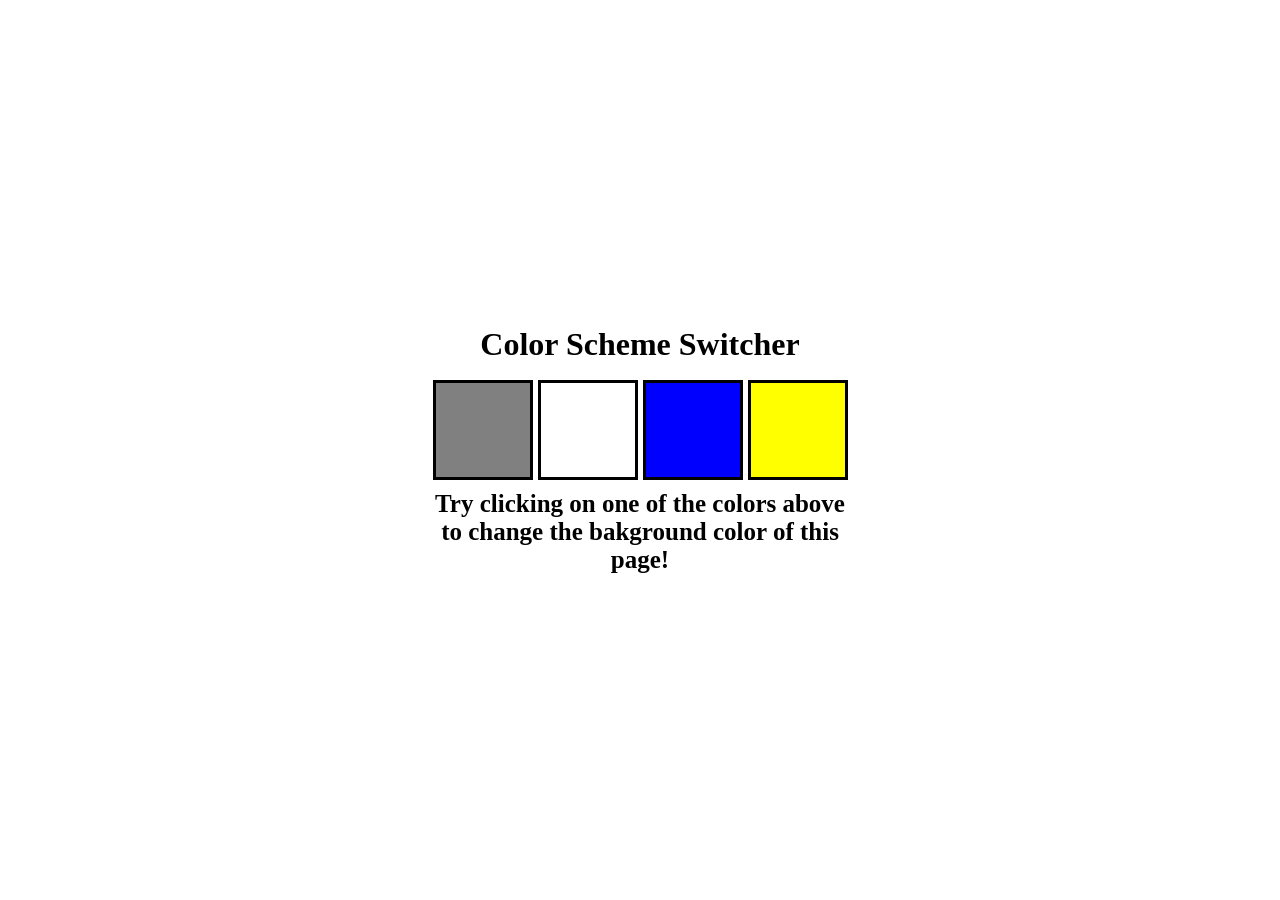
<file: Project 1 - BG Swithcher/index.html>
<!DOCTYPE html>
<html lang="en">
<head>
    <meta charset="UTF-8">
    <meta name="viewport" content="width=device-width, initial-scale=1.0">
    <title>Color Scheme Switcher</title>
    <link rel="stylesheet" href="style.css">
</head>
<body>
    <div class="container">
        <div class="child-container">
            <h1>Color Scheme Switcher</h1>
            <div class="box">
                <div class="box1"></div>
                <div class="box2"></div>
                <div class="box3"></div>
                <div class="box4"></div>
            </div>
            <p>Try clicking on one of the colors above <br> to change the bakground color of this <br> page!</p>
        </div>
    </div>
    
    <script src="script.js"></script>
</body>
</html>
</file>
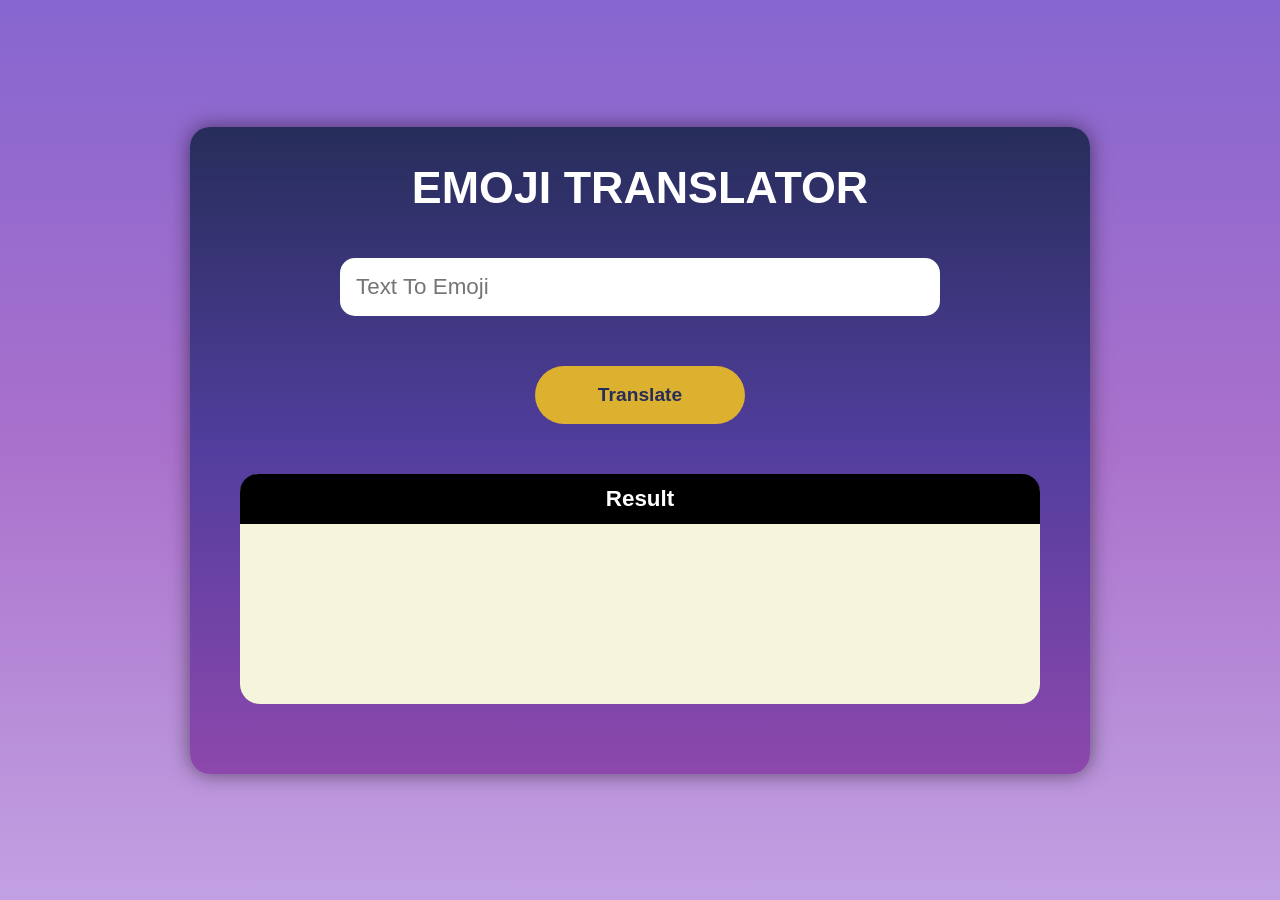
<file: Project 10 - EMOJI TRANSLATOR/index.html>
<!DOCTYPE html>
<html lang="en">
<head>
    <meta charset="UTF-8">
    <meta name="viewport" content="width=device-width, initial-scale=1.0">
    <link rel="stylesheet" href="style.css">
    <title>Emoji Translator</title>
</head>
<body>
    <div class="main-container">
        <div class="child-main-container">
            <h1>EMOJI TRANSLATOR</h1>
            <div class="emoji-search">
                <input type="text" placeholder="Text To Emoji">
            </div>
            <button class="Translate-btn">Translate</button>
            <div class="result">
                <p class="head">Result</p>
                <p class="result-msg"></p>
            </div>
        </div>
    </div>
    <script src="script.js"></script>
</body>
</html>
</file>
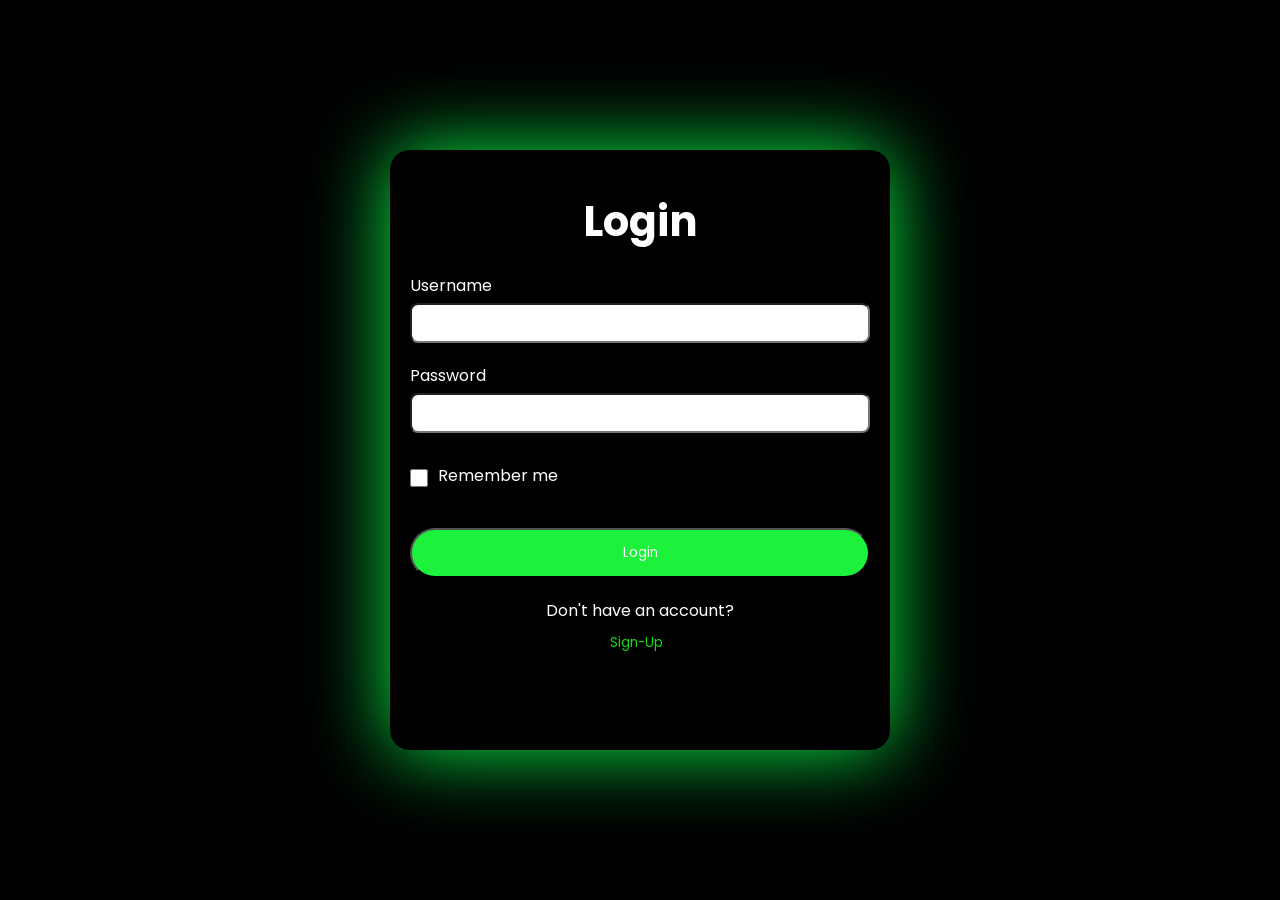
<file: Project 11 -  Login Form/index.html>
<!DOCTYPE html>
<html lang="en">

<head>
    <meta charset="UTF-8">
    <meta name="viewport" content="width=device-width, initial-scale=1.0">
    <title>Login Form</title>
    <link rel="stylesheet" href="style.css">
    <link href="https://fonts.googleapis.com/css2?family=Poppins:wght@300;500;700&display=swap" rel="stylesheet">
</head>

<body>


    <div class="login-container hide1">
        <h1>Login</h1>
        <form>
            <div class="name">
                <label for="username">Username</label>
                <input type="text">
            </div>
            <div class="password">
                <label for="username">Password</label>
                <input type="password">
            </div>
            <div class="checkbox">
                <input type="checkbox">
                <label for="remember-me">Remember me</label>
            </div>

            <button class="login">Login</button>
            <p class="msg">Don't have an account?</p>
            <button type="button" class="sign-up1">Sign-Up</button>
        </form>
    </div>


    <div class="sign-container hide2">
        <h1>Sign Up</h1>
        <form>
            <div class="name">
                <label for="username">Username</label>
                <input type="text">
            </div>
            <div class="password">
                <label for="username">Password</label>
                <input type="text">
            </div>
              <div class="confirm-password">
                <label for="username">Confirm Password</label>
                <input type="password">
            </div>
            <div class="checkbox">
                <input type="checkbox">
                <label for="remember-me">I agree to the terms & conditions</label>
            </div>

            <button class="signup2">Sign Up</button>
            <p class="msg">Already have an account?</p>
            <button type="button" class="sign-in">Sign-In</button>
        </form>
    </div>

    <script src="form.js"></script>
</body>

</html>
</file>
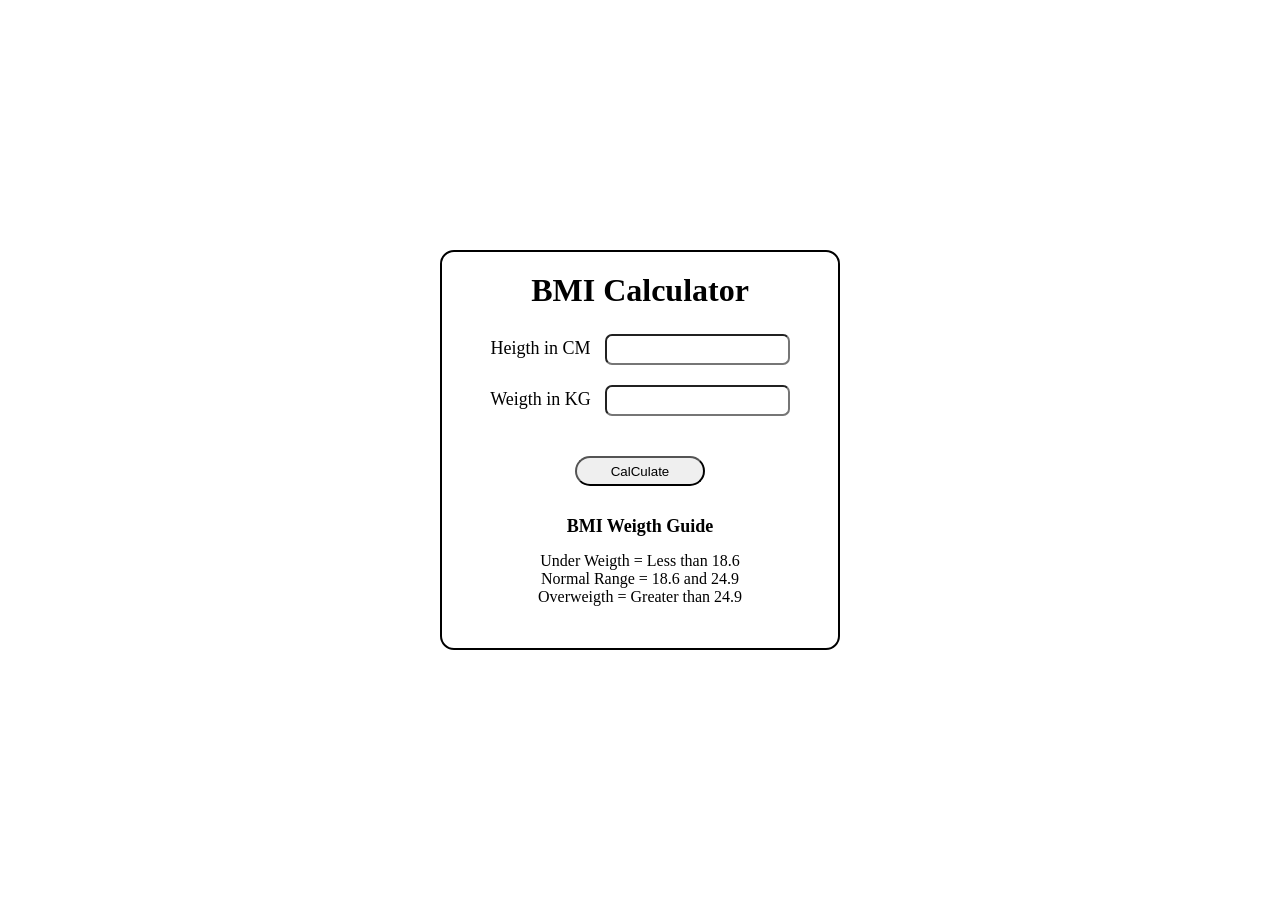
<file: Project 2 - BMI Calculator/index.html>
<!DOCTYPE html>
<html lang="en">
<head>
    <meta charset="UTF-8">
    <meta name="viewport" content="width=device-width, initial-scale=1.0">
    <title>BMI Calculator</title>
    <link rel="stylesheet" href="style.css">
</head>
<body>
    <div class="container">
        <div class="child-container">
            <h1>BMI Calculator</h1>
            <form>
                <div class="field1">
                    <label>Heigth in CM</label>
                    <input type="text">
                </div>
                <div class="field2">
                    <label>Weigth in KG</label>
                    <input type="text">
                </div>
                <button>CalCulate</button>
            </form>
            <p class="result"></p>
            <p class="lebel">BMI Weigth Guide</p>
            <p>Under Weigth = Less than 18.6</p>
            <p>Normal Range = 18.6 and 24.9</p>
            <p>Overweigth = Greater than 24.9</p>
        </div>
    </div>
    <script src="scirpt.js"></script>
</body>
</html>
</file>
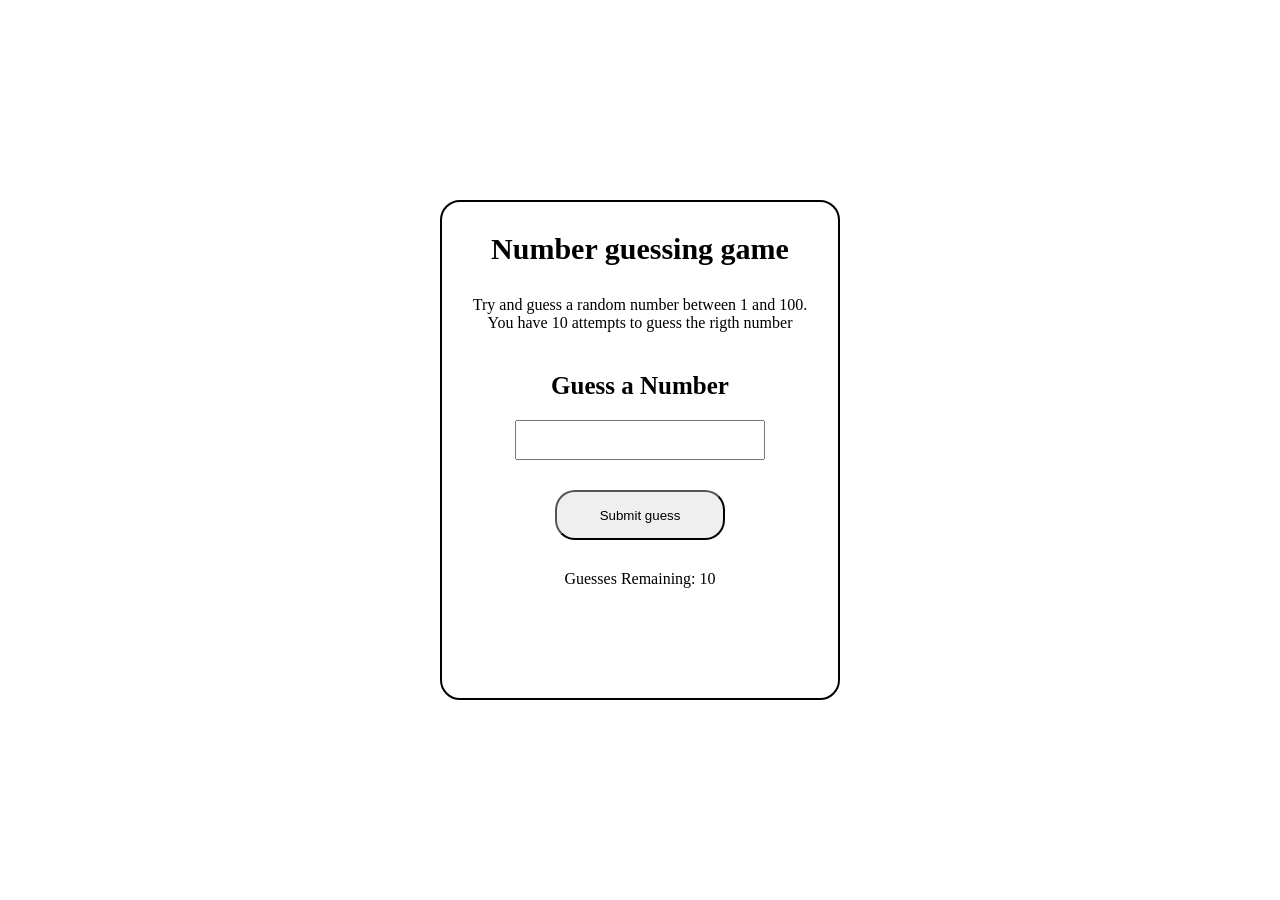
<file: Project 4 - Guess Number/index.html>
<!DOCTYPE html>
<html lang="en">
<head>
    <meta charset="UTF-8">
    <meta name="viewport" content="width=device-width, initial-scale=1.0">
    <title>Guess The Number</title>
    <link rel="stylesheet" href="style.css">
</head>
<body>
    <div class="container">
        <div class="child-container">
            <h1 class="title1">Number guessing game</h1>
            <p>Try and guess a random number between 1 and 100. <br/> You have 10 attempts to guess the rigth number</p>
            <h1 class="title2">Guess a Number</h1>
            <form>
                <input type="text">
                <button type="submit">Submit guess</button>
            </form>
            <p class="result"></p>
            <p id="prev-guess"></p>
            <p id="rem-guess"></p>
        </div>
    </div>
    <script src="script.js"></script>
</body>
</html>
</file>
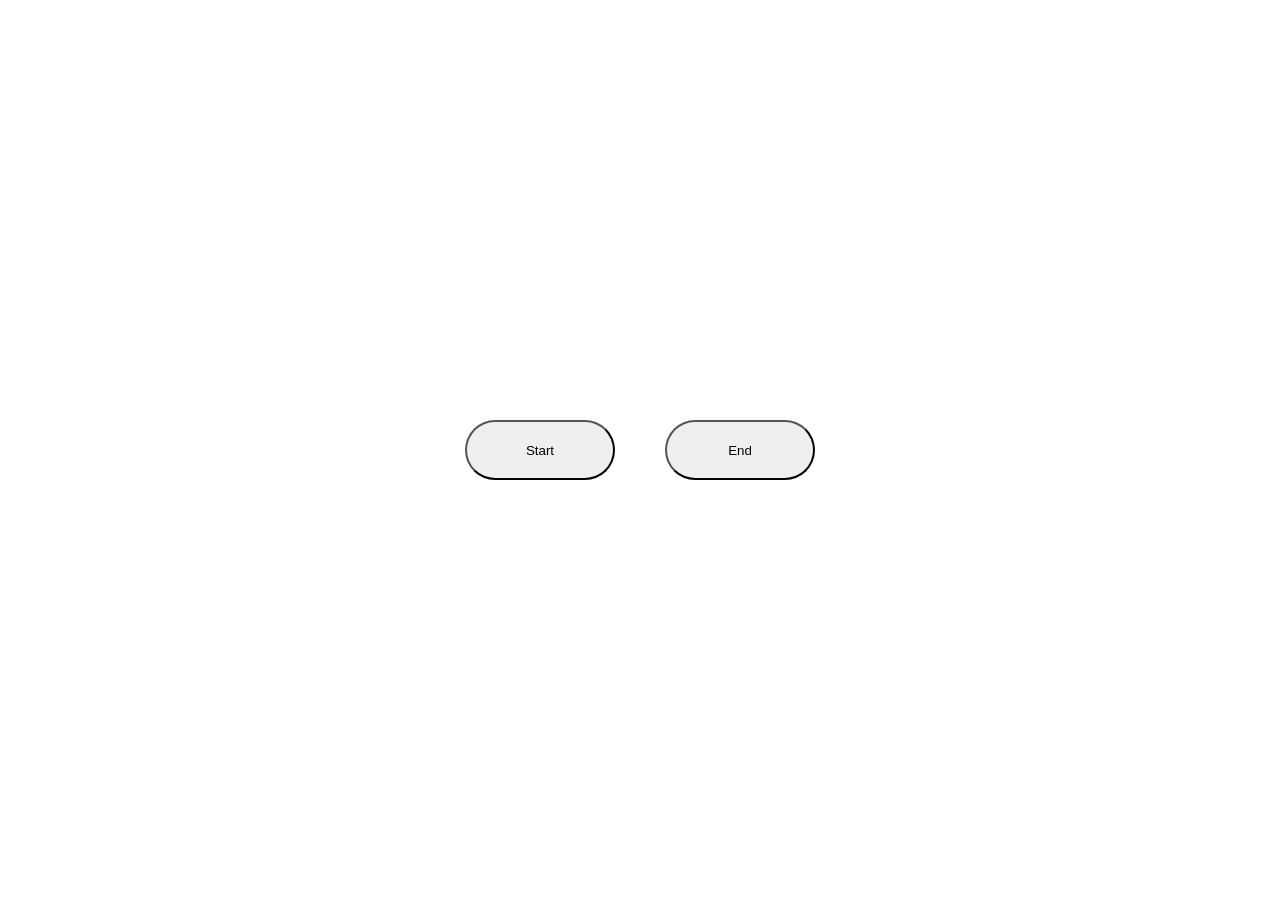
<file: Project 5 - AsyncHandler - BG Color Changer/index.html>
<!DOCTYPE html>
<html lang="en">
<head>
    <meta charset="UTF-8">
    <meta name="viewport" content="width=device-width, initial-scale=1.0">
    <title>AsyncHandler</title>
    <link rel="stylesheet" href="style.css">
</head>
<body>
    <div class="container">
        <div class="child-container">
            <button class="start">Start</button>
            <button class="end">End</button>
        </div>
    </div>
    <script src="script.js"></script>
</body>
</html>
</file>
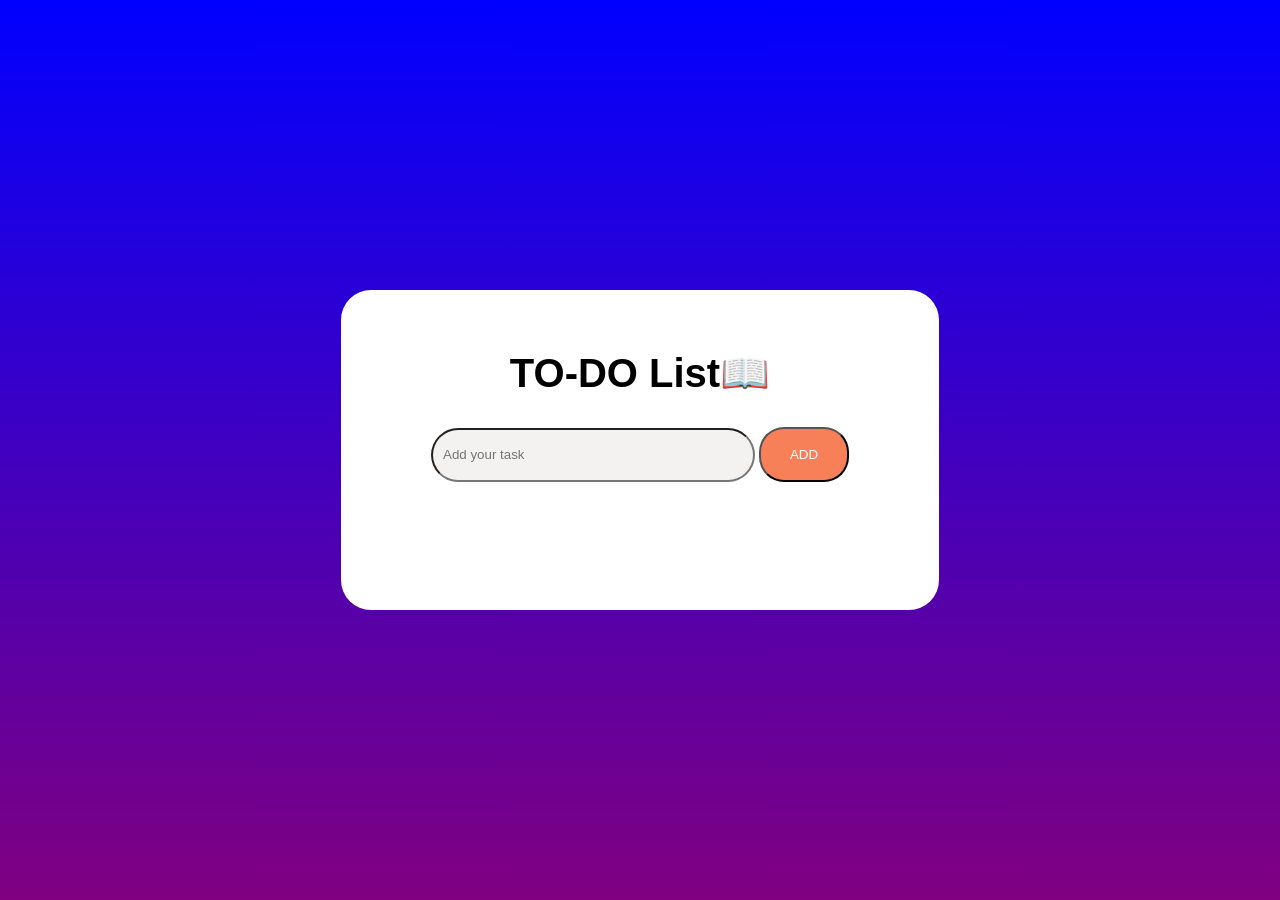
<file: Project 6  - TO DO LIST/index.html>
<!DOCTYPE html>
<html lang="en">

<head>
    <meta charset="UTF-8">
    <meta name="viewport" content="width=device-width, initial-scale=1.0">
    <title>To Do List</title>
    <link rel="stylesheet" href="style.css">
</head>

<body>
    <div class="container">
        <div class="app">
            <h1>TO-DO List&#x1F4D6</h1>
        <div class="app-body">
            <input type="text" id="text" placeholder="Add your task">
            <button id="add-task">ADD</button>
            <div><ul id="List">

            </ul></div>
        </div>
        </div>
    </div>
    <script src="app.js"></script>
</body>

</html>
</file>
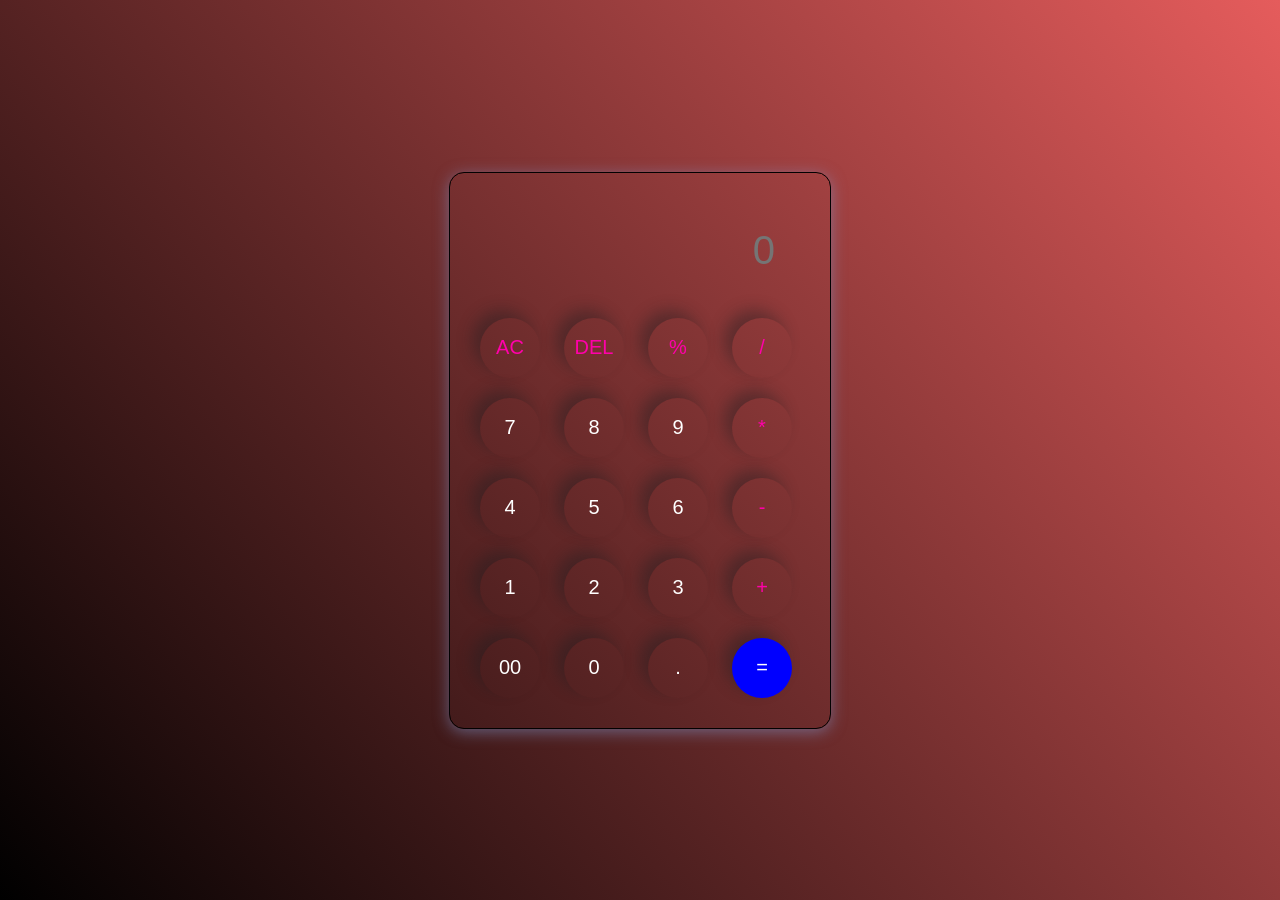
<file: Project 7 - Calculator/index.html>
<!DOCTYPE html>
<html lang="en">

<head>
    <meta charset="UTF-8">
    <meta name="viewport" content="width=device-width, initial-scale=1.0">
    <title>Calculator</title>
    <link rel="stylesheet" href="style.css">
</head>

<body>
    <div class="calculator">
        <input type="text" placeholder="0" id="input" readonly>
        <div>
            <button class="operator">AC</button>
            <button class="operator">DEL</button>
            <button class="operator">%</button>
            <button class="operator">/</button>
        </div>
        <div>
            <button>7</button>
            <button>8</button>
            <button>9</button>
            <button class="operator">*</button>
        </div>
        <div>
            <button>4</button>
            <button>5</button>
            <button>6</button>
            <button class="operator">-</button>
        </div>
        <div>
            <button>1</button>
            <button>2</button>
            <button>3</button>
            <button class="operator">+</button>
        </div>
        <div>
            <button>00</button>
            <button>0</button>
            <button>.</button>
            <button class="equalbtn">=</button>
        </div>
    </div>
    <script src="calculator.js"></script>
</body>

</html>
</file>
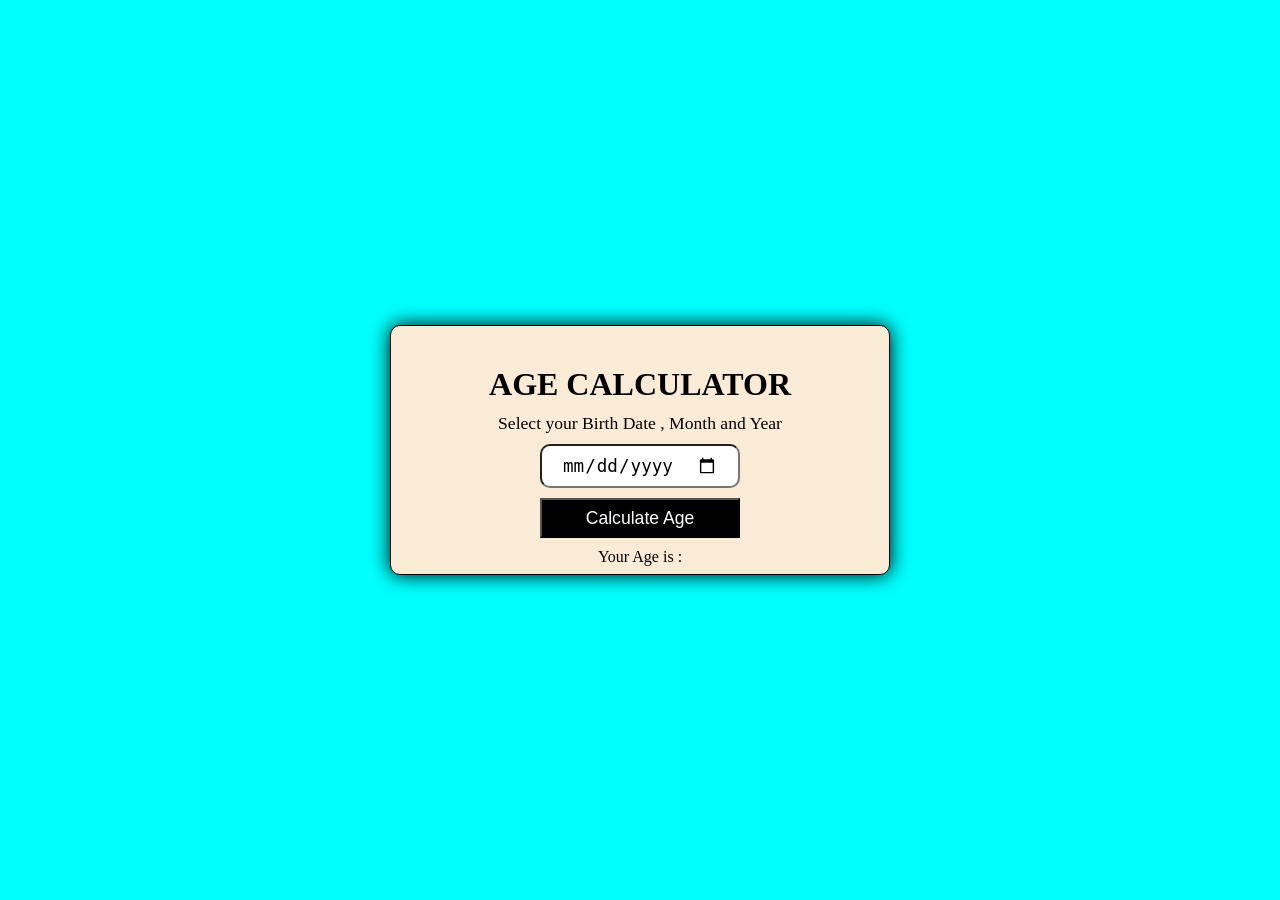
<file: Project 8 -  Age-Calcculator/index.html>
<!DOCTYPE html>
<html lang="en">

<head>
    <meta charset="UTF-8">
    <meta name="viewport" content="width=device-width, initial-scale=1.0">
    <title>Age-Calculator</title>
    <link rel="stylesheet" href="styles.css">
</head>

<body>
    <div class="container">
        <div class="header">
            AGE CALCULATOR
        </div>
        <div class="input">
            <label>
                Select your Birth Date , Month and Year
            </label>
            <input type="date" class="input-dob">
        </div>
        <div class="button">
            <button class="calculate-btn">
                Calculate Age
            </button>
        </div>
        <div class="result">
            Your Age is :
        </div>
    </div>
    <script src="Age-Calculator.js"></script>
</body>

</html>
</file>
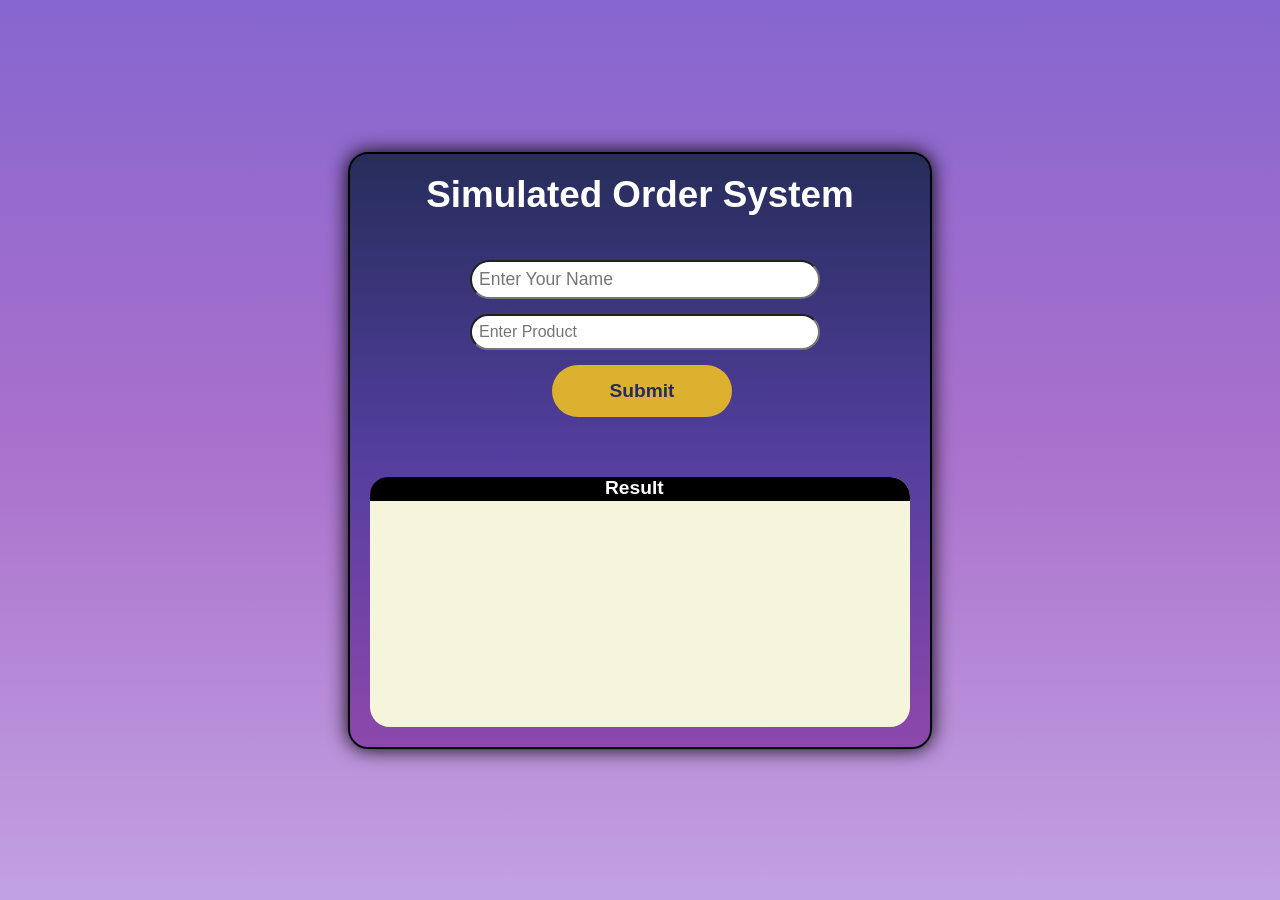
<file: Project 9 -  Form Basic Event/index.html>
<!DOCTYPE html>
<html lang="en">
<head>
    <meta charset="UTF-8">
    <meta name="viewport" content="width=device-width, initial-scale=1.0">
    <title>Simulated Order System</title>
    <link rel="stylesheet" href="style.css">
</head>
<body>
    <div class="container">
        <div class="body-container">
            <h1>Simulated Order System</h1>
        <div class="form">
             <div class="name">
                <input type="text" id="customerName" placeholder="Enter Your Name">
             </div>
             <div class="product-selection">
                <input type="text" id="productSelect" placeholder="Enter Product">
             </div>
             <div class="btn">
               <button id="btn">Submit</button>
             </div>
        </div>
        <div class="status-box">
            <div class="result">
                <p>Result</p>
            </div>
            <div class="alert">
                <p></p>
            </div>
            <div class="msg">
                <p></p>
            </div>
        </div>
        </div>
    </div>
    <script src="script.js"></script>
</body>
</html>
</file>
<file: Project 1 - BG Swithcher/style.css>
* {
    padding: 0;
    margin: 0;
    box-sizing: border-box;
}

.container {
    display: flex;
    justify-content: center;
    align-items: center;
    height: 100vh;
}

h1 {
    text-align: center;
    margin-bottom: 17px;
}

.box {
    display: flex;
    justify-content: center;
    align-items: center;
    gap: 5px;
}

.box1 {
    width: 100px;
    height: 100px;
    border: 3px solid black;
    background-color: gray;
    cursor: pointer;
}

.box1:hover {
    border-color: blue;
}

.box2 {
    width: 100px;
    height: 100px;
    border: 3px solid black;
    background-color: white;
    cursor: pointer;
}

.box2:hover {
    border-color: blue;
}

.box3 {
    width: 100px;
    height: 100px;
    border: 3px solid black;
    background-color: blue;
    cursor: pointer;
}

.box3:hover {
    border-color: blue;
}

.box4 {
    width: 100px;
    height: 100px;
    border: 3px solid black;
    background-color: yellow;
    cursor: pointer;
}

.box4:hover {
    border-color: blue;
}

p {
    margin-top: 10px;
    font-size: 25px;
    text-align: center;
    font-weight: 700;
}
</file>
<file: Project 10 - EMOJI TRANSLATOR/style.css>
* {
    padding: 0;
    margin: 0;
    box-sizing: border-box;
    font-family: Arial, Helvetica, sans-serif;
}
body {
    background: linear-gradient(to bottom, rgba(134,102,207,255) , #aa71cc, #c2a1e2);
    min-height: 100vh;
}
.main-container {
    display: flex;
    justify-content: center;
    align-items: center;
    min-height: 100vh;
    flex-direction: column;
    padding: 20px;
}
.child-main-container h1 {
    text-align: center;
    position: relative;
    top: -35px;
    color: #fff;
    font-size: 2.8rem;
    margin-bottom: 10px;
}
.child-main-container {
    background: linear-gradient(to bottom, rgba(38,45,90,255), #523e9e, #8d48ac);
    box-shadow: 0 0 20px 0 rgba(0, 0, 0, 0.5);
    padding: 60px 40px;
    border-radius: 20px;
    width: 100%;
    max-width: 800px;
}
.emoji-search input {
    width: 100%;
    max-width: 500px;
    padding: 14px;
    border-radius: 15px;
    font-size: 1.3rem;
    border: none;
    display: block;
    margin: 0 auto;
}
.Translate-btn {
    padding: 18px 30px;
    width: 100%;
    max-width: 210px;
    border-radius: 30px;
    display: block;
    margin: 50px auto 0;
    font-size: 1.2rem;
    font-weight: 700;
    background-color: rgba(221,177,48,255);
    color: rgba(38,45,90,255);
    border: none;
    cursor: pointer;
    transition: all 0.3s ease;
}
.Translate-btn:hover {
    background: #fff;
    color: #000;
}
.result {
    border: 2px solid black;
    min-height: 200px;
    margin-top: 50px;
    border-bottom-left-radius: 20px;
    border-bottom-right-radius: 20px;
    border-radius: 20px;
    background-color: beige;
    border: none;
    width: 100%;
}
.result .head {
    border-top-left-radius: 18px;
    border-top-right-radius: 18px;
    text-align: center;
    font-size: 1.4rem;
    font-weight: 700;
    background-color: black;
    color: #fff;
    padding: 12px;
}
.result .result-msg {
    display: flex;
    justify-content: center;
    align-items: center;
    min-height: 150px;
    font-size: 3.5rem;
    font-weight: 600;
    padding: 20px;
    text-align: center;
    word-break: break-word;
}

/* Responsive Design */
@media (max-width: 768px) {
    .child-main-container {
        padding: 40px 20px;
        margin: 20px;
    }
    
    .child-main-container h1 {
        font-size: 2.2rem;
        top: -25px;
    }
    
    .emoji-search input {
        padding: 12px;
        font-size: 1.1rem;
        max-width: 100%;
    }
    
    .Translate-btn {
        padding: 16px 25px;
        font-size: 1.1rem;
        margin-top: 40px;
        max-width: 180px;
    }
    
    .result .result-msg {
        font-size: 2.8rem;
        min-height: 130px;
    }
    
    .result .head {
        font-size: 1.2rem;
        padding: 10px;
    }
}

@media (max-width: 480px) {
    .child-main-container {
        padding: 30px 15px;
        border-radius: 15px;
    }
    
    .child-main-container h1 {
        font-size: 1.8rem;
        top: -20px;
        margin-bottom: 20px;
    }
    
    .emoji-search input {
        padding: 10px;
        font-size: 1rem;
        border-radius: 12px;
    }
    
    .Translate-btn {
        padding: 14px 20px;
        font-size: 1rem;
        margin-top: 30px;
        max-width: 160px;
        border-radius: 25px;
    }
    
    .result {
        margin-top: 40px;
        min-height: 180px;
        border-radius: 15px;
    }
    
    .result .head {
        font-size: 1.1rem;
        padding: 8px;
        border-radius: 13px;
    }
    
    .result .result-msg {
        font-size: 2.2rem;
        min-height: 120px;
        padding: 15px;
    }
}

@media (max-width: 320px) {
    .child-main-container h1 {
        font-size: 1.5rem;
    }
    
    .emoji-search input {
        padding: 8px;
        font-size: 0.9rem;
    }
    
    .result .result-msg {
        font-size: 1.8rem;
    }
    
    .Translate-btn {
        padding: 12px 15px;
        font-size: 0.9rem;
        max-width: 140px;
    }
}

/* For very large screens */
@media (min-width: 1200px) {
    .child-main-container {
        max-width: 900px;
        padding: 70px 50px;
    }
    
    .emoji-search input {
        max-width: 600px;
        padding: 16px;
        font-size: 1.4rem;
    }
    
    .result .result-msg {
        font-size: 4rem;
        min-height: 180px;
    }
}
</file>
<file: Project 11 -  Login Form/style.css>
*{
    padding: 0;
    margin: 0;
    box-sizing: border-box;
    font-family: 'Poppins', sans-serif;
}
body {
    background-color: rgb(0, 0, 0);
    display: flex;
    justify-content: center;
    align-items: center;
    min-height: 100vh;
    color: #fff;
}
.login-container{
    width: 100%;
    max-width: 500px;
    padding: 20px;
    height: 600px;
    border-radius: 20px;
    box-shadow: 0 0 80px 0 rgb(9, 242, 71);
}
h1{
    text-align: center;
    font-size: 2.6rem;
    padding: 30px;
}

.login-container .name, .password, .checkbox {
    margin-bottom: 20px;
}

.login-container input {
    width: 100%;
    padding: 8px;
    outline: none;
    margin-top: 5px;
    border-radius: 8px;
}

.login-container .checkbox {
  display: flex;
  align-items: center;
  gap: 10px;
  margin-top: 30px;
  margin-bottom: 40px;
}

.login-container input[type="checkbox"] {
  width: 18px;
  height: 18px;
  accent-color: rgb(9, 242, 71); 
}

.login{
   padding:13px;
   border-radius: 50px;
   width: 100%;
   background-color: rgb(28, 241, 60);
   color: #fff;
}

.msg {
    text-align: center;
    margin-top: 20px;
}

.sign-up1{
    position: relative;
    left: 200px;
    top: 6px;
    border: none;
    background-color: #000;
    color: rgb(19, 220, 22);
}

.sign-container{
    width: 100%;
    max-width: 500px;
    padding: 20px;
    height: 600px;
    border-radius: 20px;
    box-shadow: 0 0 80px 0 rgb(9, 242, 71);
}
h1{
    text-align: center;
    font-size: 2.6rem;
    padding: 20px;
}

.sign-container .name, .password, .confirm-password, .checkbox {
    margin-bottom: 15px;
}

.sign-container input {
    width: 100%;
    padding: 8px;
    outline: none;
    margin-top: 5px;
    border-radius: 8px;
}

.sign-container .checkbox {
  display: flex;
  align-items: center;
  gap: 10px;
  margin-top: 30px;
  margin-bottom: 40px;
}

.sign-container input[type="checkbox"] {
  width: 18px;
  height: 18px;
  accent-color: rgb(9, 242, 71); 
}

.signup2{
   padding:13px;
   border-radius: 50px;
   width: 100%;
   background-color: rgb(28, 241, 60);
   color: #fff;
}

.msg {
    text-align: center;
    margin-top: 20px;
}

.sign-in{
    position: relative;
    left: 200px;
    top: 6px;
    border: none;
    background-color: #000;
    color: rgb(19, 220, 22);
}

.hide1 {
    display: none;
}

.hide2 {
    display: none;
}
</file>
<file: Project 2 - BMI Calculator/style.css>
* {
    padding: 0;
    margin: 0;
    box-sizing: border-box;
}

.container {
    display: flex;
    justify-content: center;
    align-items: center;
    height: 100vh;
}

.child-container {
    border: 2px solid black;
    padding: 20px;
    border-radius: 14px;
    height: 400px;
    width: 400px;
}

h1 {
    text-align: center;
    margin-bottom: 25px;
}

form {
    display: flex;
    flex-direction: column;
    justify-content: center;
    align-items: center;
    margin-top: 12px;
}

.field1 {
    margin-bottom: 20px;
}

label {
    font-size: 18px;
    margin-right: 10px;
}

input {
    padding: 6px;
    border-radius: 7px;
}

button {
    width: 130px;
    height: 30px;
    border-radius: 200px;
    margin-top: 40px;
}

.result {
    margin-top: 15px;
    font-weight: 600;
}

.lebel {
    font-weight: 600;
    text-align: center;
    margin-top: 30px;
    font-size: 18px;
    margin-bottom: 15px;
}

p {
    text-align: center;
}
</file>
<file: Project 4 - Guess Number/style.css>
* {
    padding: 0;
    margin: 0;
    box-sizing: border-box;
}

.container {
    display: flex;
    justify-content: center;
    align-items: center;
    height: 100vh;
}

.child-container {
    border: 2px solid black;
    border-radius: 20px;
    padding: 30px;
    height: 500px;
    width: 400px;
}

.title1 {
    text-align: center;
    font-size: 30px;
    margin-bottom: 30px;
}

p {
    text-align: center;
    margin-top: 10px;
}

.title2 {
    text-align: center;
    font-size: 25px;
    margin-top: 40px;
}

form {
    display: flex;
    justify-content: center;
    align-items: center;
    flex-direction: column;
}

input {
    width: 250px;
    height: 40px;
    margin-top: 20px;
    padding-left: 15px;
    outline: none;
}

button {
    height: 50px;
    width: 170px;
    padding: 10px;
    display: flex;
    justify-content: center;
    align-items: center;
    position: relative;
    top: 30px;
    border-radius: 20px;
    margin-bottom: 50px;
}
</file>
<file: Project 5 - AsyncHandler - BG Color Changer/style.css>
* {
    padding: 0;
    margin: 0;
    box-sizing: border-box;
}

.container {
    display: flex;
    justify-content: center;
    align-items: center;
    height: 100vh;
}

.child-container {
    display: flex;
    justify-content: center;
    align-items: center;
}

.start {
    display: flex;
    justify-content: center;
    align-items: center;
    width: 150px;
    height: 60px;
    padding: 10px;
    margin-right: 50px;
    border-radius: 30px;
}

.end {
    display: flex;
    justify-content: center;
    align-items: center;
    width: 150px;
    height: 60px;
    padding: 10px;
    border-radius: 30px;
}
</file>
<file: Project 6  - TO DO LIST/style.css>
* {
    padding: 0;
    margin: 0;
}
body {
    display: flex;
    justify-content: center;
    align-items: center;
    height: 100vh;
    text-align: center;
    background-image: linear-gradient(blue, purple);
}
.container {
     border: 1px solid #000;
     min-height: 200px;
     max-height: 450px;
     padding: 60px;
     background-color: #fff;
     border-radius: 30px;
     border: none;
}
.app-body {
    padding: 30px
}
#text {
    padding: 10px;
    border-radius: 30px;
    height: 30px;
    width: 300px;
    color: rgb(0, 0, 0);
    background-color: #f4f1f1;
   
}
#add-task {
    height: 55px;
    width: 90px;
    border-radius: 25px;
    background-color: rgb(248, 128, 89);
    color: #fff;
    cursor: pointer;
    
}
#add-task:hover {
    
}
h1 {
    font-family: sans-serif;
    font-size: 40px;
}
#List {
    padding-top: 30px;
    text-align: left;
 }

#List span {
    border: none;
    background-color: #fff;
    color: #978484;
    font-size: 25px;
    cursor: pointer;
}

#List li {
    font-size: 17px;
    list-style: none;
    text-align: left;
    padding: 20px;
    font-family: sans-serif;
    display: inline; 
    margin-right: 320px; 

}
</file>
<file: Project 7 - Calculator/style.css>
*{
    padding: 0;
    margin: 0;
    box-sizing: border-box;
}

body {
    width: 100%;
    height: 100vh;
    display: flex;
    justify-content: center;
    align-items: center;
    background: linear-gradient(50deg, #000, #e55c5c);
}

.calculator {
    border: 1px solid #020101;
    padding: 20px;
    border-radius: 15px;
    background: transparent;
    box-shadow: 0px 3px 15px rgba(129, 159, 220, 0.5);
   
}

input {
    width: 320px;
    border: none;
    padding: 25px;
    margin: 10px;
    background: transparent;
    box-shadow: rgba(79, 81, 84, 0.5);
    font-size: 40px;
    text-align: right;
    cursor: pointer;
    color: #ffffff;
}

button {
    border: none;
    width: 60px;
    height: 60px;
    margin: 10px;
    border-radius: 50%;
    background: transparent;
    color: white;
    font-size: 20px;
    box-shadow: -8px -8px 15px rgba(29, 30, 33, 0.4);
    cursor: pointer;
}

input::placeholder {
    text-align: right;
}

.equalbtn {
    background-color: blue;
}

.operator {
    color: rgb(255, 0, 170);
}
</file>
<file: Project 8 -  Age-Calcculator/styles.css>
*{
    padding: 0;
    margin: 0;
    box-sizing: border-box;
}
body {
    background-color: aqua;
    display: flex;
    justify-content: center;
    align-items: center;
    height: 100vh;
}
.container {
    background-color: antiquewhite;
    border: 1px solid black;
    border-radius: 10px;
    box-shadow: 0 0 20px 0 black;
    text-align: center;
    padding: 30px;
    width: 500px;
    height: 250px;
}
.header {
    font-size: 2rem;
    font-weight: bold;
    margin: 10px;
}
label {
    font-size: 1.1rem;
    margin-bottom: 10px;
    display: block;
}
.input-dob {
    width: 200px;
    height: 40px;
    border-radius: 10px;
    font-size: 1.1rem;
    padding: 20px;
    margin-bottom: 10px;
}
.calculate-btn {
    font-size: 1.1rem;
    height: 40px;
    width: 200px;
    margin-bottom: 10px;
    background-color: black;
    color: white;
}
</file>
<file: Project 9 -  Form Basic Event/style.css>
* {
    padding: 0;
    margin: 0;
    box-sizing: border-box;
    font-family: Arial, Helvetica, sans-serif;
}
body {
    background: linear-gradient(to bottom, rgba(134,102,207,255) , #aa71cc, #c2a1e2);
}
.container {
    display: flex;
    flex-direction: column;
    justify-content: center;
    align-items: center;
    height: 100vh;
}
.body-container {
    background: linear-gradient(to bottom, rgba(38,45,90,255), #523e9e, #8d48ac);
    box-shadow: 0 0 20px 0 black;
    box-shadow: #523e9e;
    border: 2px solid #000;
    padding: 20px;
    border-radius: 20px;
}
.body-container h1 {
    text-align: center;
    font-size: 2.3rem;
    color: #fff;
}
.form {
    margin-top: 40px;
    font-size: 2rem;
    margin-left: 100px;
}
.name input {
    padding: 7px;
    border-radius: 20px;
    width: 350px;
    font-size: 1.1rem;
}
.product-selection input {
    padding: 7px;
    border-radius: 20px;
    width: 350px;
    font-size: 1rem;
    margin-top: 15px;
}
.btn button {
    padding: 15px;
    width: 180px;
    border-radius: 26px;
    margin-top: 15px;
    position: relative;
    left: 82px;
    font-size: 1.2rem;
    font-weight: 700;
    background-color: rgba(221,177,48,255);
    color: rgba(38,45,90,255);
    border: none;
    cursor: pointer;
}
.btn button:hover {
    background: #fff;
    color: #000;
}
.status-box {
    margin-top: 60px;
    border: 2px solid #000;
    width: 540px;
    height: 250px;
    border-radius: 20px;
    background-color: beige;
    border: none;
}

.status-box .result {
    border-bottom: 2px solid #000;
    width: 540px;
    background: #000;
    color: #fff;
    border-top-right-radius: 20px;
    border-top-left-radius: 18px;
}
.status-box .result p {
    margin-left: 235px;
    font-weight: 700;
    font-size: 1.2rem;
}
.status-box .alert p {
     display: flex;
    justify-content: center;
    align-items: center;
    height: 15vh;
    font-size: 1.5rem;
}
.status-box .msg p {
    display: flex;
    justify-content: center;
    align-items: center;
    font-size: 1.2rem;
}
</file>
